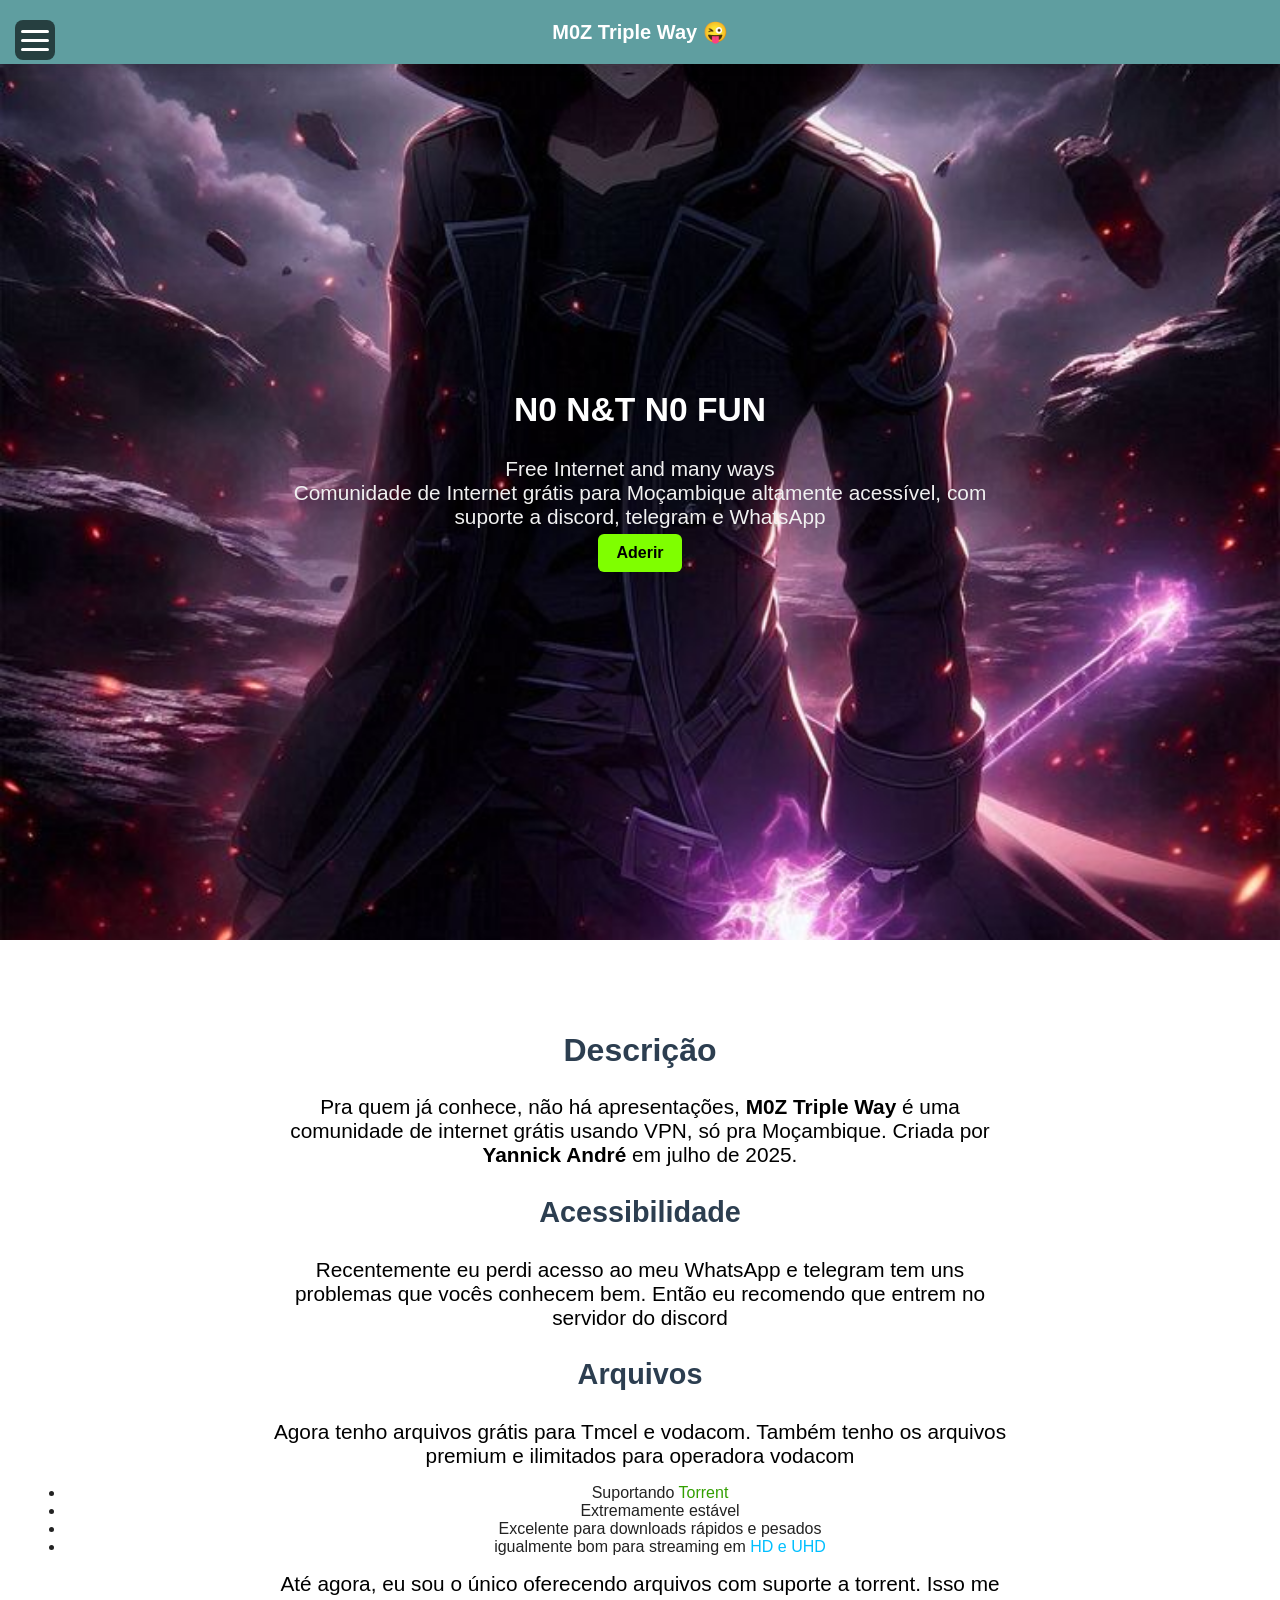
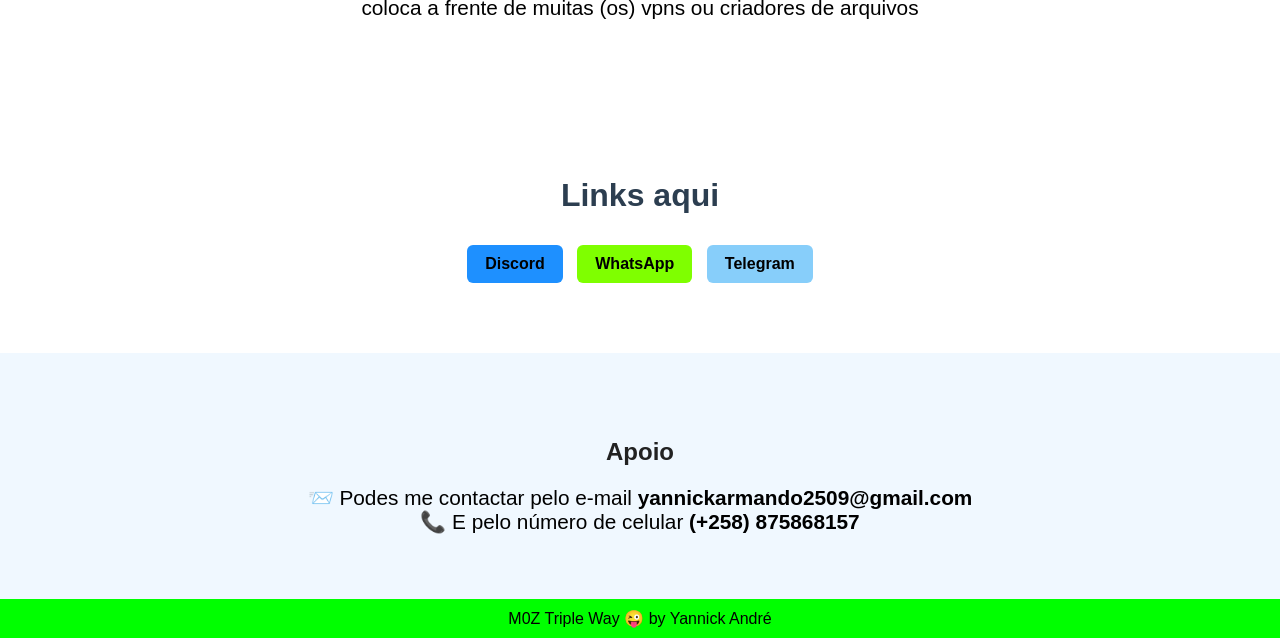
<file: index.html>
<!DOCTYPE html>
<html lang="pt">
<head>
  <meta charset="UTF-8">
  <meta name="viewport" content="width=device-width, initial-scale=1.0">
  <meta property="og:title" content="M0Z Triple Way 😜">
  <meta name="description"
  content="Você está procurando internet grátis e rápida em Moçambique, se sim, estás no lugar certo. Internet grátis pra Moçambique (sem exceções)">
  <meta property="og:image" content="https://raw.githubusercontent.com/Yannickandre/Moz_Triple_way/refs/heads/P%C3%A1ginas/Shadow.jpeg">
  <meta property="og:url" content="https://moztripleway-production.up.railway.app /">
  <meta property="og:type" content="website">
  
  <title>M0Z Triple Way 😜</title>
  <link rel="icon" href="Shadow.jpeg" type="image/x-icon">
  <link rel="stylesheet" type="text/css" href="font.css">
</head>
<body>
    
    <!-- ================= MENU CORRIGIDO ================= -->

<!-- Checkbox oculto controla o estado (mantém compatibilidade CSS) -->
<input type="checkbox" id="menu-toggle" class="ns-menu-toggle" aria-hidden="true" style="position:absolute;left:-9999px;">

<!-- Botão das três barras: usa button e JS para alternar o checkbox -->
<button id="menu-btn" class="ns-menu-btn" aria-label="Abrir menu"
  onclick="
    (function(e){
      e.preventDefault();
      const cb = document.getElementById('menu-toggle');
      const currentY = window.scrollY;
      cb.checked = !cb.checked;
      // restaura scroll no próximo frame para evitar salto
      requestAnimationFrame(()=>window.scrollTo(0, currentY));
    })(event);
  ">
  <span class="ns-bar"></span>
  <span class="ns-bar"></span>
  <span class="ns-bar"></span>
</button>

<!-- Barra fixa no topo -->
<nav class="ns-nav">
  <h1>M0Z Triple Way 😜</h1>
</nav>

<!-- Conteúdo do menu (links normais). Usamos setTimeout para garantir que o "href" role primeiro -->
<div class="ns-menu-content" id="ns-menu-content" role="menu" aria-labelledby="menu-btn">
    <a href="Arquivos_de_teste.html" class="ns-item" role="menuitem">Arquivos de teste</a>
  <a href="#lar" class="ns-item" role="menuitem" onclick="setTimeout(()=>document.getElementById('menu-toggle').checked=false, 120);">lar</a>
  <a href="#sobre" class="ns-item" role="menuitem" onclick="setTimeout(()=>document.getElementById('menu-toggle').checked=false, 120);">sobre</a>
  <a href="#links" class="ns-item" role="menuitem" onclick="setTimeout(()=>document.getElementById('menu-toggle').checked=false, 120);">links</a>
  <a href="#apoio" class="ns-item" role="menuitem" onclick="setTimeout(()=>document.getElementById('menu-toggle').checked=false, 120);">apoio</a>
  <a href="contribuicoes.html" class="ns-item" role="menuitem">contribuições</a>
</div>

<!-- Overlay (fecha o menu ao clicar fora) -->
<label for="menu-toggle" class="ns-overlay" aria-hidden="true"></label>

<!-- ================= FIM MENU CORRIGIDO ================= -->

    <section id="lar">
      <div class="hero-content">
        <h2>N0 N&T N0 FUN</h2>
        <p>Free Internet and many ways</p>
       <p> Comunidade de Internet grátis para Moçambique altamente acessível, com suporte a discord, telegram e WhatsApp</p>
        <a href="#links" class="btn btn-chartreuse">Aderir</a>
      </div>
    </section>                                                

    <section id="sobre">
      <div>
          <h2>Descrição</h2>
        <p>Pra quem já conhece, não há apresentações, <strong>M0Z Triple Way</strong> é uma comunidade de internet grátis usando VPN, só pra Moçambique. Criada por <strong>Yannick André</strong> em julho de 2025.</p>

        <h3>Acessibilidade</h3>
        <p>Recentemente eu perdi acesso ao meu WhatsApp e telegram tem uns problemas que vocês conhecem bem. Então eu recomendo que entrem no servidor do discord</p>

        <h3>Arquivos</h3>
        <p>Agora tenho arquivos grátis para Tmcel e vodacom. Também tenho os arquivos premium e ilimitados para operadora vodacom
        <ul>
            <li>Suportando <font color="#329f00">Torrent</font></li>
            <li>Extremamente estável</li>
            <li>Excelente para downloads rápidos e pesados</li>
            <li>igualmente bom para streaming em <font color="#00BFFF">HD e UHD</font></li>
        </ul></p>

        <p>Até agora, eu sou o único oferecendo arquivos com suporte a torrent. Isso me coloca a frente de muitas (os) vpns ou criadores de arquivos</p>
      </div>
    </section>

    <section id="links">
      <div>
        <h2>Links aqui</h2>

        <a href="https://discord.com/invite/P89SCjBfqf" target="_blank" class="btn btn-dodgerblue">Discord</a>
        <a href="https://chat.whatsapp.com/LaAjlbB8umaFq251VplJ6R?mode=wwt" target="_blank" class="btn btn-chartreuse">WhatsApp</a>
        <a href="https://t.me/moztripleway" target="_blank" class="btn btn-lightskyblue">Telegram</a>
      </div>
    </section>

    <section id="apoio" style="background: #F0F8FF">
      <div>
        <h1>Apoio</h1>
        <p>📨 Podes me contactar pelo e-mail <strong>yannickarmando2509@gmail.com</strong></p>
        <p>📞 E pelo número de celular <strong> (+258) 875868157</strong></p>
      </div>
    </section>

  </main>

  <footer style="background: #00FF00; text-align:center; padding:10px;">
    M0Z Triple Way 😜 by Yannick André
  </footer>

</body>
</html>
</file>
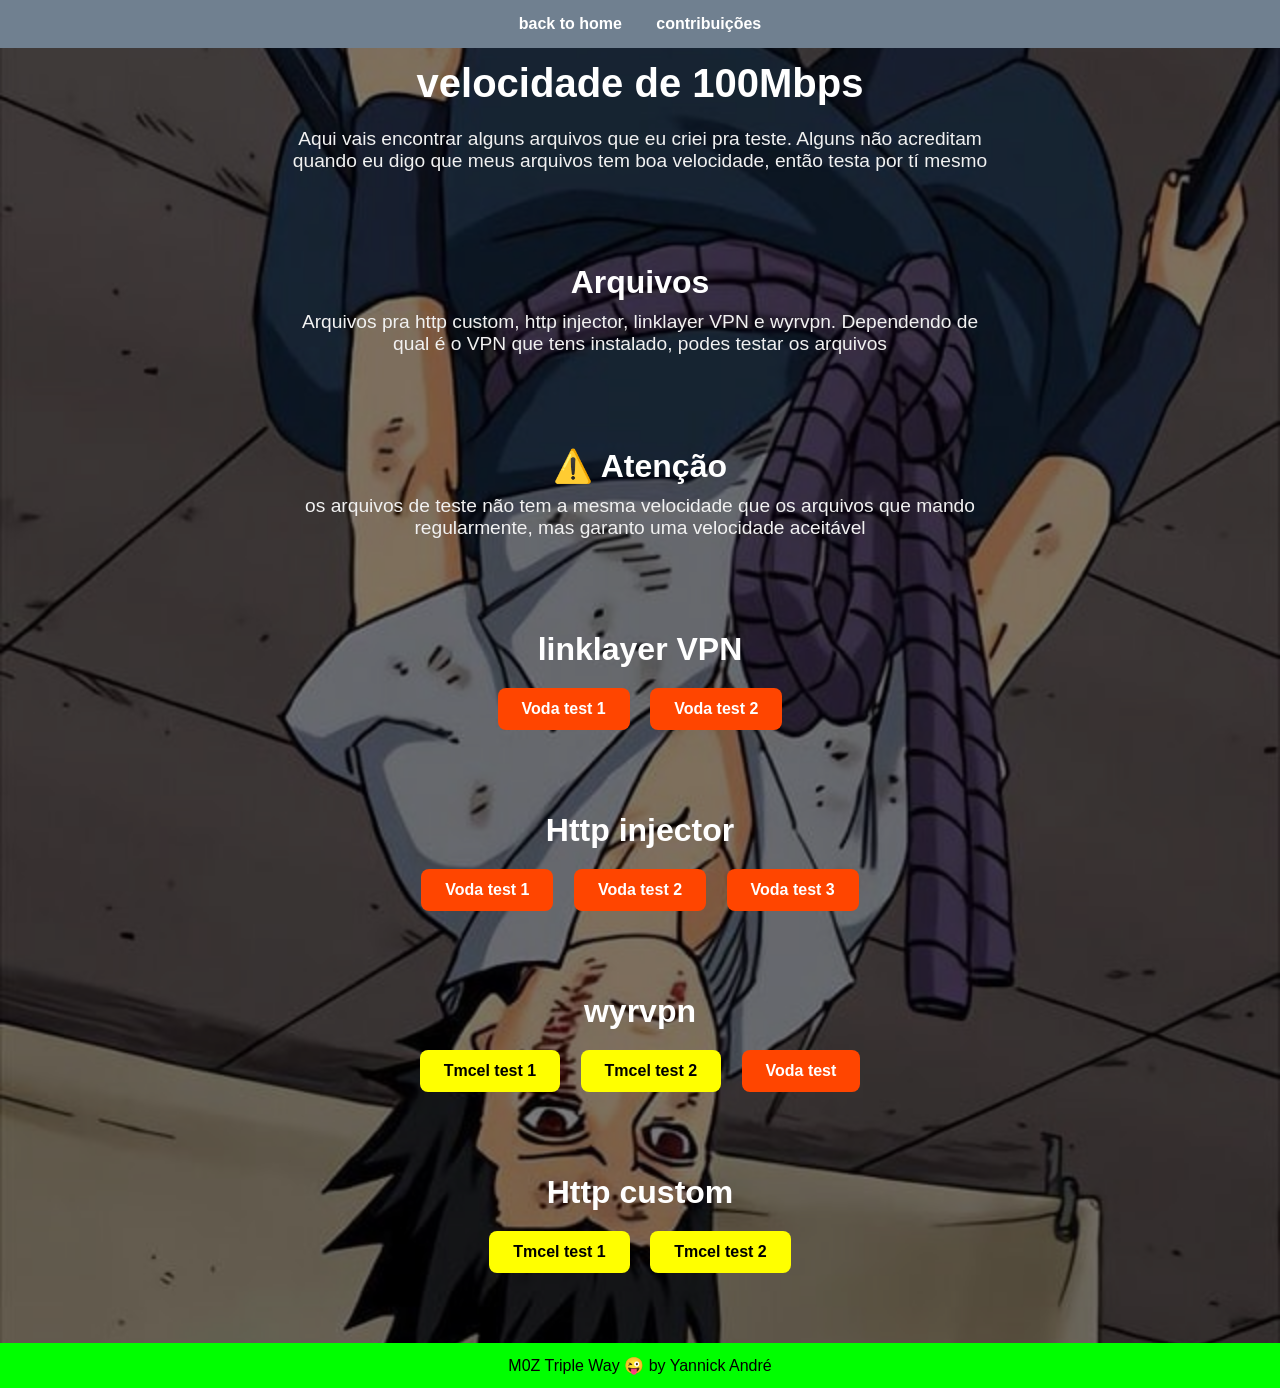
<file: Arquivos_de_teste.html>
<!DOCTYPE html>
<html lang="pt">
<head>
    <meta charset="UTF-8">
    <meta name="viewport" content="width=device-width, initial-scale=1.0">
    <title>Arquivos de teste</title>
    <link rel="stylesheet" type="text/css" href="arquivos_de_teste.css">
</head>
<body>
    
    <nav>
        <a href="index.html">back to home</a>
        <a href="contribuições.html">contribuições</a>
    </nav>
    
    <section id="lar">
        <div class="hero-content">
            <h1>velocidade de 100Mbps</h1>
            <p>Aqui vais encontrar alguns arquivos que eu criei pra teste. Alguns não acreditam quando eu digo que meus arquivos tem boa velocidade, então testa por tí mesmo</p>
            </div>
            
            <div class="hero-content">
                <h3>Arquivos</h3>
            <p>Arquivos pra http custom, http injector, linklayer VPN e wyrvpn.
            Dependendo de qual é o VPN que tens instalado, podes testar os arquivos</p>
            </div>
            
            <div class="hero-content">
                <h3>⚠️ Atenção</h3>
            <p> os arquivos de teste não tem a mesma velocidade que os arquivos que mando regularmente, mas garanto uma velocidade aceitável</p>
            </div>
            
            <div class="hero-content">
                <h3>linklayer VPN</h3>
                <a href="https://drive.google.com/file/d/1gYmvjCI9B07kUObvtIcdgrEt3YnQ_idj/view?usp=drivesdk" target="_blank" class="btn btn-orangered">Voda test 1</a>
                <a href="https://drive.google.com/file/d/1jlTodADZqoBYZ-PoEnsnNg-psys4HqIF/view?usp=drivesdk" target="_blank" class="btn btn-orangered">Voda test 2</a>
            </div>
            
            <div class="hero-content">
                <h3>Http injector</h3>
                <a href="Stunnel-200MB-day.ehi" download="[Stunnel] 200MB_day.ehi" class="btn btn-orangered">Voda test 1</a>
                <a href="Stunnel-MyMuze.ehi" download="[Stunnel] MyMuze.ehi" class="btn btn-orangered">Voda test 2</a>
                <a href="ws-Vodacom.ehi" download="[ws] Vodacom unlimited.ehi" class="btn btn-orangered">Voda test 3</a>
            </div>
            
            <div class="hero-content">
                <h3>wyrvpn</h3>
                <a href="OVPN-Tmcel-ilimitado.wyr.txt" download="[OVPN] Tmcel ilimitado.wyr.txt" class="btn btn-yellow">Tmcel test 1</a>
                <a href="Fastdns-Tmcel-ilimitado.wyr.txt" download="[FastDNS] Tmcel ilimitado.wyr.txt" class="btn btn-yellow">Tmcel test 2</a>
                <a href="ws-Vodacom-unlimited.wyr.txt" download="[ws] Vodacom Unlimited.wyr.txt" class="btn btn-orangered">Voda test</a>
            </div>
            
            <div class="hero-content">
                <h3>Http custom</h3>
                <a href="ovpn-tmcel-ilimitado.hc" download="[OVPN] Tmcel ilimitado 1.hc" class="btn btn-yellow">Tmcel test 1</a>
                <a href="ovpn-tmcel-ilimitado-2.hc" download="[OVPN] Tmcel ilimitado 2.hc" class="btn btn-yellow">Tmcel test 2</a>
            </div>
    </section>
    
    <footer style="background: #00FF00; text-align: center; padding: 13px">M0Z Triple Way 😜 by Yannick André</footer>
</body>
</html>
</file>
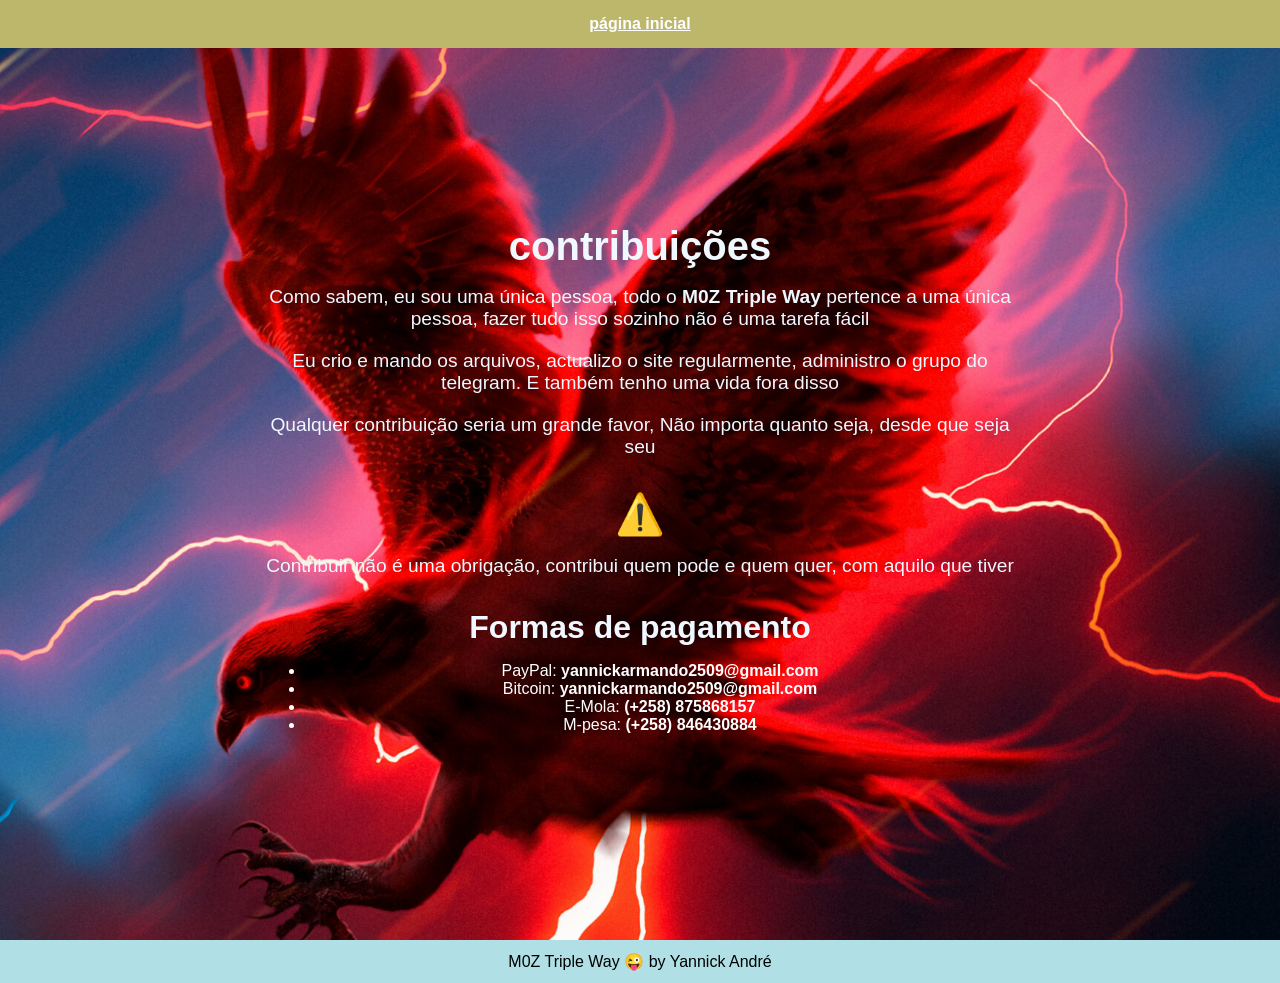
<file: contribuicoes.html>
<!DOCTYPE html>
<html lang="pt">
<head>
    <meta charset="UTF-8">
    <meta name="viewport" content="width=device-width, initial-scale=1.0">
    <title>contribuições</title>
    <link rel="stylesheet" type="text/css" href="contribuicoes.css">
</head>
<body>
    <nav>
        <a href="index.html">página inicial</a>
    </nav>
    
    <section id="lar">
        <div class="hero-content">
        <h1>contribuições</h1>
        <p>Como sabem, eu sou uma única pessoa, todo o <strong>M0Z Triple Way</strong> pertence a uma única pessoa, fazer tudo isso sozinho não é uma tarefa fácil</p>
        
        <p>Eu crio e mando os arquivos, actualizo o site regularmente, administro o grupo do telegram. E também tenho uma vida fora disso</p>
        
        <p>Qualquer contribuição seria um grande favor, Não importa quanto seja, desde que seja seu</p>
        
        <h1>⚠️</h1>
        <p>Contribuir não é uma obrigação, contribui quem pode e quem quer, com aquilo que tiver</p>
        
        <h3>Formas de pagamento</h3>
        <ul>
            <li>PayPal: <strong>yannickarmando2509@gmail.com</strong> </li>
            <li>Bitcoin: <strong>yannickarmando2509@gmail.com</strong> </li>
            <li>E-Mola: <strong>(+258) 875868157</strong> </li>
            <li>M-pesa: <strong>(+258) 846430884</strong> </li>
        </ul>
        </div>
    </section>
    
    <footer style="Background: #B0E0E6; text-align: center; padding: 12px; ">M0Z Triple Way 😜 by Yannick André</footer>
</body>
</html>
</file>
<file: font.css>
/* ======== MENU HAMBÚRGUER FIXO E INTERATIVO ======== */

:root {
  --nav-height: 64px;
  --nav-bg: #5F9EA0;
  --accent: #FF4500;
  --menu-bg: #696969;
}

/* Layout geral */
body {
  margin: 0;
  font-family: Arial, sans-serif;
  background: #fff;
  color: #222;
  scroll-behavior: smooth;
}

/* Barra superior fixa */
.ns-nav {
  position: fixed;
  top: 0;
  left: 0;
  width: 100%;
  height: var(--nav-height);
  background: var(--nav-bg);
  display: flex;
  align-items: center;
  justify-content: center;
  box-shadow: 0 2px 10px rgba(0, 0, 0, 0.2);
  z-index: 1000;
}

.ns-nav h1 {
  color: white;
  font-size: 20px;
  margin: 0;
}

/* Checkbox oculto que controla o estado */
#menu-toggle {
  position: absolute;
  opacity: 0;
  pointer-events: none;
}

/* Botão (três barras) */
.ns-menu-btn {
  position: fixed;
  left: 15px;
  top: 18px;
  width: 35px;
  height: 25px;
  display: flex;
  flex-direction: column;
  justify-content: space-between;
  cursor: pointer;
  z-index: 1100;
}

.ns-bar {
  width: 100%;
  height: 4px;
  background: white;
  border-radius: 2px;
  transition: 0.3s;
}

/* Animação do X */
#menu-toggle:checked + .ns-menu-btn .ns-bar:nth-child(1) {
  transform: rotate(45deg) translate(6px, 6px);
}
#menu-toggle:checked + .ns-menu-btn .ns-bar:nth-child(2) {
  opacity: 0;
}
#menu-toggle:checked + .ns-menu-btn .ns-bar:nth-child(3) {
  transform: rotate(-45deg) translate(6px, -6px);
}

/* Menu lateral fixo */
.ns-menu-content {
  position: fixed;
  top: var(--nav-height);
  left: 15px;
  background: var(--menu-bg);
  border-radius: 10px;
  box-shadow: 0 10px 20px rgba(0, 0, 0, 0.3);
  overflow: hidden;
  opacity: 0;
  transform: translateY(-10px);
  pointer-events: none;
  transition: all 0.3s ease;
  z-index: 1050;
}

/* Abre o menu quando checked */
#menu-toggle:checked ~ .ns-menu-content {
  opacity: 1;
  transform: translateY(0);
  pointer-events: auto;
}

/* Itens do menu */
.ns-item {
  display: block;
  padding: 12px 16px;
  color: white;
  font-weight: 600;
  text-decoration: none;
  cursor: pointer;
}

.ns-item:hover {
  background: var(--accent);
}

/* Overlay escuro que fecha o menu */
.ns-overlay {
  display: none;
}

#menu-toggle:checked ~ .ns-overlay {
  display: block;
  position: fixed;
  top: var(--nav-height);
  left: 0;
  width: 100%;
  height: calc(100vh - var(--nav-height));
  background: rgba(0, 0, 0, 0.4);
  z-index: 1040;
}

section {
    padding: 65px 25px;
    text-align: center;
}

section h2 {
    font-size: 2em;
    color: #2c3e50;
}

section h3 {
    font-size: 1.8em;
    color: #2c3e50;
}

section p {
    font-size: 1.3em;
    color: #000000;
    max-width: 750px;
    margin: auto;
}

/* ======== RESTO DO SITE ======== */

.hero-content {
  padding: 60px 30px;
  text-align: center;
}

.btn {
  display: inline-block;
  margin: 10px 8px;
  padding: 10px 18px;
  border: none;
  border-radius: 6px;
  color: white;
  text-decoration: none;
  font-weight: bold;
  margin: 5px;
}

.btn-chartreuse { background: #7FFF00; color: black; }
.btn-lightskyblue { background: #87CEFA; color: black; }
.btn-dodgerblue { background: #1E90FF; color: black; }

.btn:hover {
    transform: scale(1.05);
    opacity: 1.9;
}

.btn i {
    margin-rigth: 8px;
}

footer {
    background: #FFFFFF;
    color: black;
    padding: 20px;
    text-align: center;
}

/* === VÍDEO DE FUNDO DENTRO DA SEÇÃO LAR ===*/
html, body {
  margin: 0;
  padding: 0;
  height: auto; /* permite que o body cresça conforme o conteúdo */
  overflow-x: hidden;
  overflow-y: auto; /* ativa a rolagem vertical */
}

/* ======== SEÇÃO LAR (VERSÃO FINAL AJUSTADA) ======== */
#lar {
  position: relative;
    background: url("c752e372-809c-47aa-8f04-78ca4ee7ed3b.jpeg") center center no-repeat fixed;
    background-size: cover; /* Preenche toda a tela (sem barras pretas) */
    min-height: 100vh;
    display: flex;
    flex-direction: column;
    align-items: center;
    justify-content: center;
    text-align: center;
    color: white;
    padding: 20px;
}


#lar .hero-content h1 {
  font-size: 2.5em;
  margin-bottom: 15px;
}

#lar .hero-content h2 {
    font-size: 2.1em;
    color: #FFFFFF
}

#lar .hero-content p {
  font-size: 1.3em;
  color: #f0f0f0;
  max-width: 700px;
  margin: auto;
}

/* ======== GARANTE QUE RESTO DO SITE ROLE ======== */
html, body {
  margin: 0;
  padding: 0;
  height: auto;
  overflow-x: hidden;
  overflow-y: auto;
}

/* Resto do site aparece sobre o vídeo */
main, section, footer {
  position: relative;
  z-index: 2;
  background: #fff;
}

/* ======== BOTÃO DE TRÊS BARRAS (MENU HAMBÚRGUER) ======== */
.ns-menu-btn {
  position: fixed;
  top: 20px;        /* distância do topo */
  right: 20px;      /* distância da direita */
  width: 40px;
  height: 40px;
  display: flex;
  flex-direction: column;
  justify-content: center;
  align-items: center;
  gap: 6px;
  background: rgba(0, 0, 0, 0.6); /* leve fundo transparente */
  border: none;
  border-radius: 8px;
  cursor: pointer;
  z-index: 1001;
}

.ns-bar {
  width: 28px;
  height: 3px;
  border-radius: 3px;
  background-color: white; /* cor das barras */
  transition: 0.3s;
}
</file>
<file: arquivos_de_teste.css>
body {
    font-family: Arial, sans-serif;
    background: #FFFFFF;
    margin: 0;
    padding: 0;
    scroll-behavior: smooth;
}

/* ======== TÍTULOS ======== */
h1 {
    font-size: 30px;
    font-weight: bold;
    line-height: 1.5;
}

/* ======== MENU SUPERIOR ======== */
nav {
    position: fixed;
    top: 0;
    width: 100%;
    background: #708090;
    padding: 15px 0;
    text-align: center;
    z-index: 100;
}

nav a {
    color: white;
    text-decoration: none;
    margin: 0 15px;
    font-weight: bold;
    transition: 0.3s;
}

nav a:hover {
    color: #f1c40f;
}

/* ======== ESPAÇAMENTO ======== */
.spacer {
    height: 70px;
}

/* ======== SEÇÃO PRINCIPAL ======== */
section {
    padding: 65px 25px;
    text-align: center;
}

section h3 {
    font-size: 2em;
    color: #000000;
}

section p {
    font-size: 1.2em;
    color: #708090;
    max-width: 750px;
    margin: auto;
}

/* ======== BOTÕES ======== */
.btn {
    display: inline-block;
    margin: 10px 8px;
    padding: 10px 18px;
    border: none;
    border-radius: 6px;
    color: white;
    text-decoration: none;
    font-weight: bold;
    transition: 0.3s;
}

.btn-yellow { background: #FFFF00; color: black; }
.btn-orangered { background: #FF4500; color: white; }

.btn:hover {
    transform: scale(1.05);
    opacity: 0.9;
}

.btn i {
    margin-right: 8px;
}

/* ======== RODAPÉ ======== */
footer {
    background: #FFFFFF;
    color: black;
    padding: 20px;
    text-align: center;
}

/* ======== SEÇÃO COM IMAGEM DE FUNDO ======== */
#lar {
    position: relative;
    background: url("take-2-better-upside-down-entrance-v0-a4ww7nk2h1pd1.jpg") center center no-repeat fixed;
    background-size: cover; /* Preenche toda a tela (sem barras pretas) */
    min-height: 100vh;
    display: flex;
    flex-direction: column;
    align-items: center;
    justify-content: center;
    text-align: center;
    color: white;
    padding: 20px;
}

#lar::before {
    content: "";
    position: absolute;
    top: 0; left: 0; right: 0; bottom: 0;
    background: rgba(0,0,0,0.5);
    z-index: 1;
}

#lar .hero-content {
    position: relative;
    z-index: 2;
    max-width: 700px;
    margin-bottom: 40px;
}

#lar .hero-content h1 {
    font-size: 2.5rem;
    margin-bottom: 15px;
    color: white;
}

#lar .hero-content h3 {
    font-size: 2rem;
    margin-bottom: 10px;
    color: white;
}

#lar .hero-content p {
    font-size: 1.2rem;
    margin-bottom: 20px;
    color: #f1f1f1;
}

#lar .hero-content .btn {
    border-radius: 8px;
    padding: 12px 24px;
}

/* Mantém as cores corretas */
#lar .hero-content .btn-orangered {
    background: #FF4500;
    color: white;
}

#lar .hero-content .btn-yellow {
    background: #FFFF00;
    color: black;
}

#lar .hero-content .btn-orangered:hover {
    background: #e60000;
}

#lar .hero-content .btn-yellow:hover {
    background: #e6e600;
}
</file>
<file: contribuicoes.css>
body {
    font-family: arial, sans-serif;
    background: #F0F8FF;
    margin: 0;
    padding: 0;
    scroll-behavior: smooth;
}

/* Títulos*/
h1 {
    text-align: center;
    font-size: 30px;
    font-weight: bold;
    font-height: 1.5;
}

/* menu */
nav {
    position: fixed;
    top: o;
    width: 100%;
    background: #BDB76B;
    padding: 15px 0;
    text-align: center;
    z-index: 100;
}

nav a {
    color: white;
    text-decoraction: none;
    margin: 0 15px;
    font-weight: bold;
    transition: o.3s;
}

nav a::hover {
    color: #f1c40f;
}

.spacer {
    height: 70px;
}

section {
    padding: 65px 25px;
    text-align: center;
}

section h3 {
    font-size: 2em;
    color: #000000;
}

section p {
    font-size: 1.2em;
    color: #708090;
    max-width: 750px;
    margin: auto;
}

/* Imagem de fundo e etc*/

#lar {
    position: relative;
    background: url("InShot_20251030_191518900.jpg") center center no-repeat fixed;
    background-size: cover;
    min-height: 100vh;
    display: flex;
    flex-direction: column;
    align-items: center;
    justify-content: center;
    text-align: center;
    color: white;
    padding: 20px;
}

#lar::before {
    content: "";
    position: absolute;
    top: 0; left: 0; right: 0; bottom: 0;
    background: rgba(0,0,0,0,5);
    z-index: 1;
}

#lar .hero-content {
    position: relative;
    z-index: 2;
    max-width: 750px;
    magin-bottom: 40px;
}

#lar .hero-content h1 {
    font-size: 2.5rem;
    margin-bottom: 17px;
    color: aliceblue;
}

#lar .hero-content h3 {
    font-size: 2rem;
    margin-bottom: 12px;
    color: aliceblue;
}

#lar .hero-content p {
    font-size: 1.2rem;
    margin-bottom: 20px;
    color: #F0F8FF;
}
</file>
